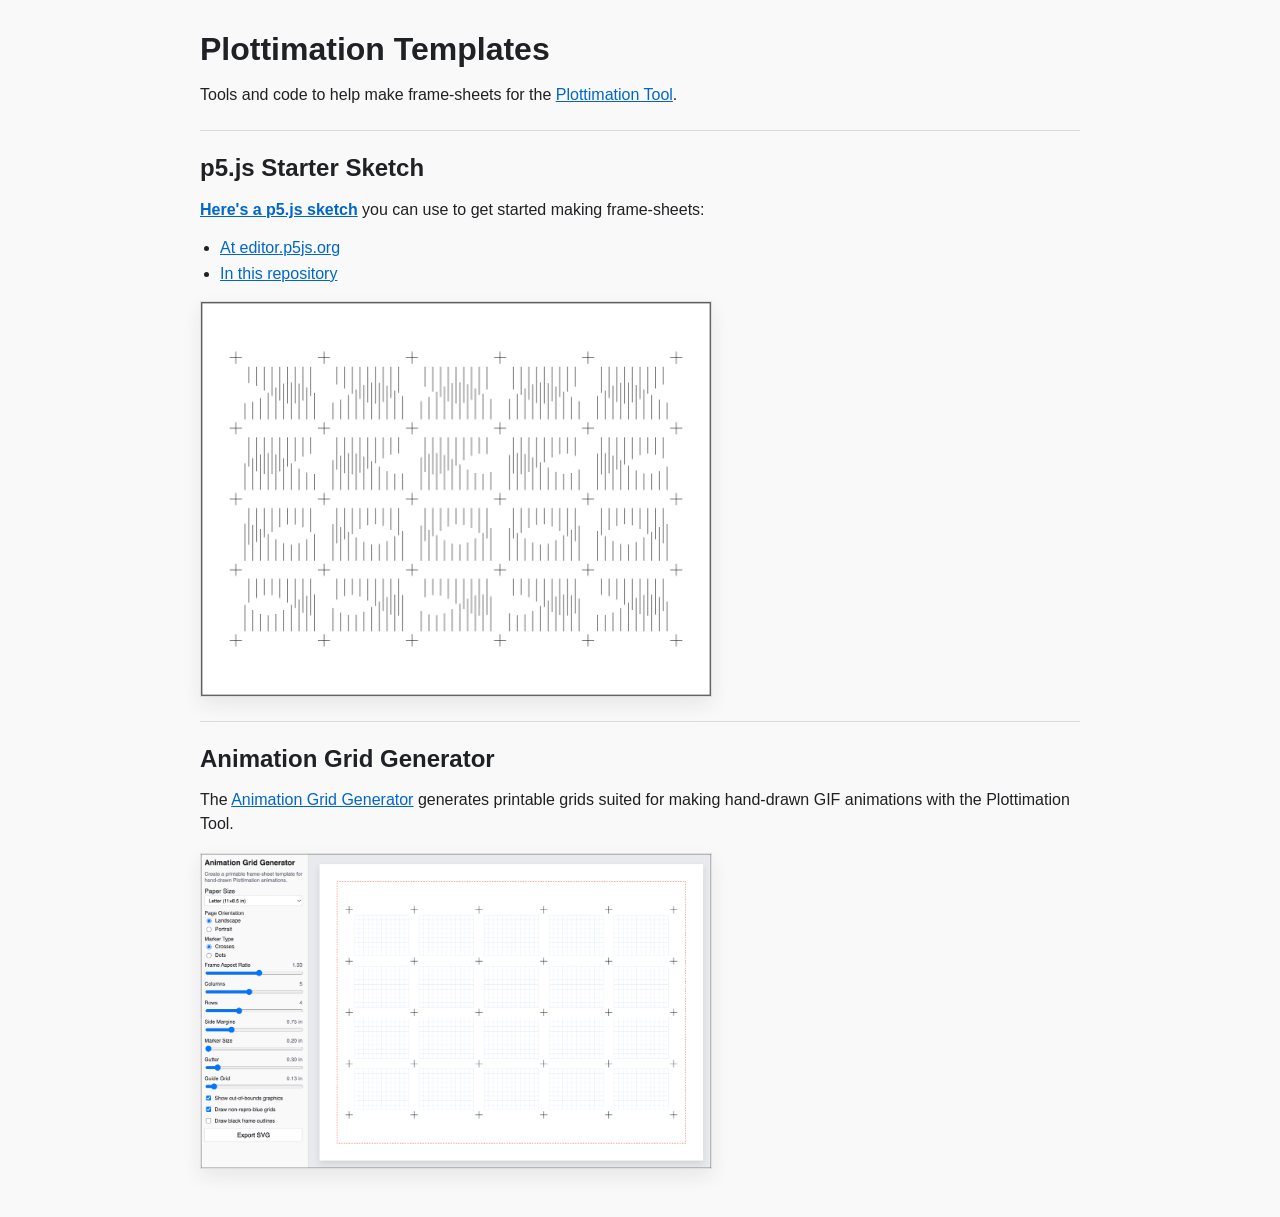
<file: templates/index.html>
<!DOCTYPE html>
<html lang="en">
  <head>
    <meta charset="utf-8" />
    <meta name="viewport" content="width=device-width, initial-scale=1" />
    <title>Plottimation Templates</title>
    <style>
      * {
        box-sizing: border-box;
      }

      body {
        margin: 0;
        font-family: sans-serif;
        background: rgb(249, 249, 250);
        color: rgb(32, 33, 36);
      }

      main {
        max-width: 920px;
        margin: 0 auto;
        padding: 32px 20px 48px;
      }

      h1,
      h2 {
        margin: 0 0 16px;
        line-height: 1.1;
      }

      p {
        margin: 0 0 18px;
        line-height: 1.45;
      }

      ul {
        margin: 0 0 18px 20px;
        padding: 0;
      }

      li {
        margin: 0 0 8px;
      }

      hr {
        margin: 24px 0;
        border: 0;
        border-top: 1px solid rgba(32, 33, 36, 0.14);
      }

      a {
        color: rgb(0, 102, 204);
      }

      img {
        display: block;
        max-width: 100%;
        height: auto;
        border: 1px solid rgba(32, 33, 36, 0.12);
        box-shadow: 0 8px 18px rgba(32, 33, 36, 0.08);
      }
    </style>
  </head>
  <body>
    <main>
      <h1>Plottimation Templates</h1>

      <p>
        Tools and code to help make frame-sheets for the <a href="../index.html">Plottimation Tool</a>.
      </p>

      <hr />

      <h2>p5.js Starter Sketch</h2>

      <p>
        <a href="https://editor.p5js.org/golan/sketches/_ZMbagYFc"><strong>Here's a p5.js sketch</strong></a> you can use to get started making frame-sheets:
      </p>

      <ul>
        <li><a href="https://editor.p5js.org/golan/sketches/_ZMbagYFc">At editor.p5js.org</a></li>
        <li><a href="grid-animation-svg-generator/sketch.js">In this repository</a></li>
      </ul>

      <a href="https://editor.p5js.org/golan/sketches/_ZMbagYFc">
        <img src="grid-animation-svg-generator/gasg_recording.gif" width="512" alt="p5.js starter sketch animation" />
      </a>

      <hr />

      <h2>Animation Grid Generator</h2>

      <p>
        The <a href="animation-grid-generator/index.html">Animation Grid Generator</a> generates printable grids suited for making hand-drawn GIF animations with the Plottimation Tool.
      </p>

      <a href="animation-grid-generator/index.html">
        <img src="animation-grid-generator/agg_screenshot.png" width="512" alt="Animation Grid Generator screenshot" />
      </a>
    </main>
  </body>
</html>
</file>
